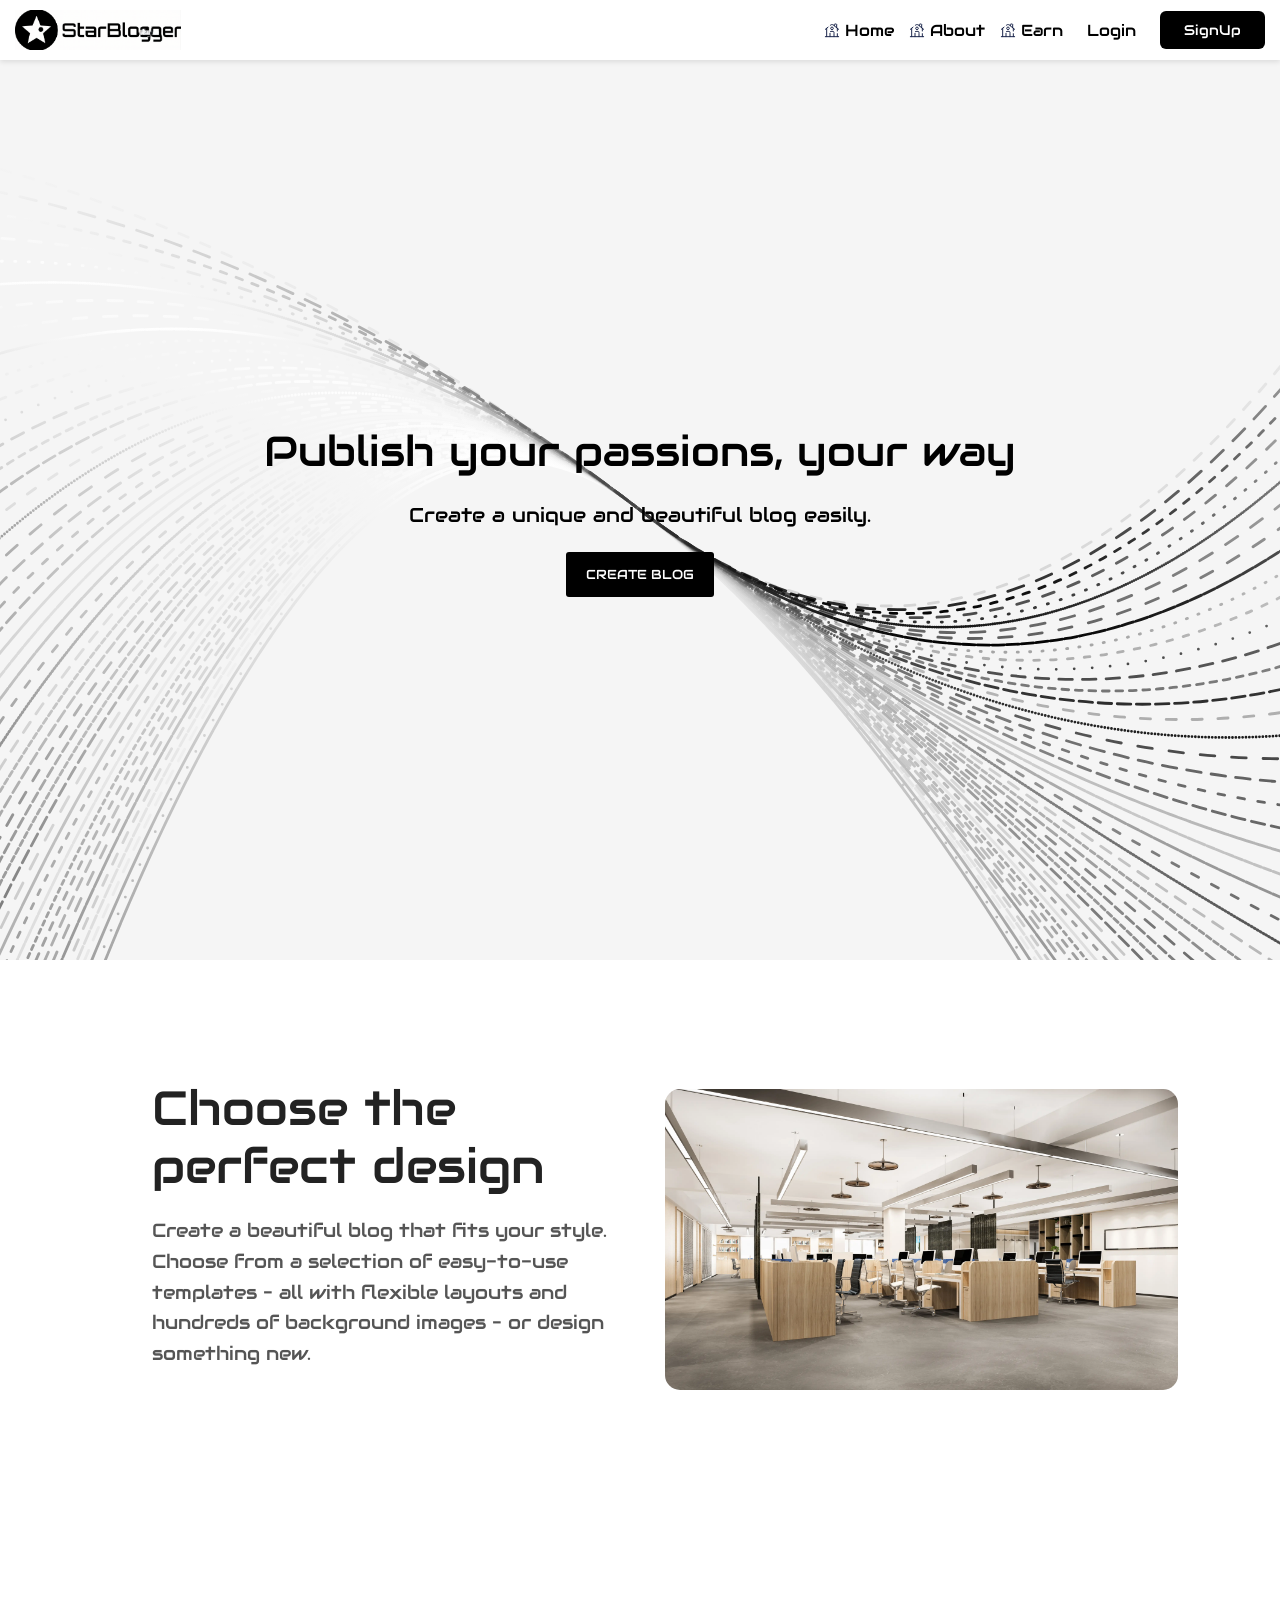
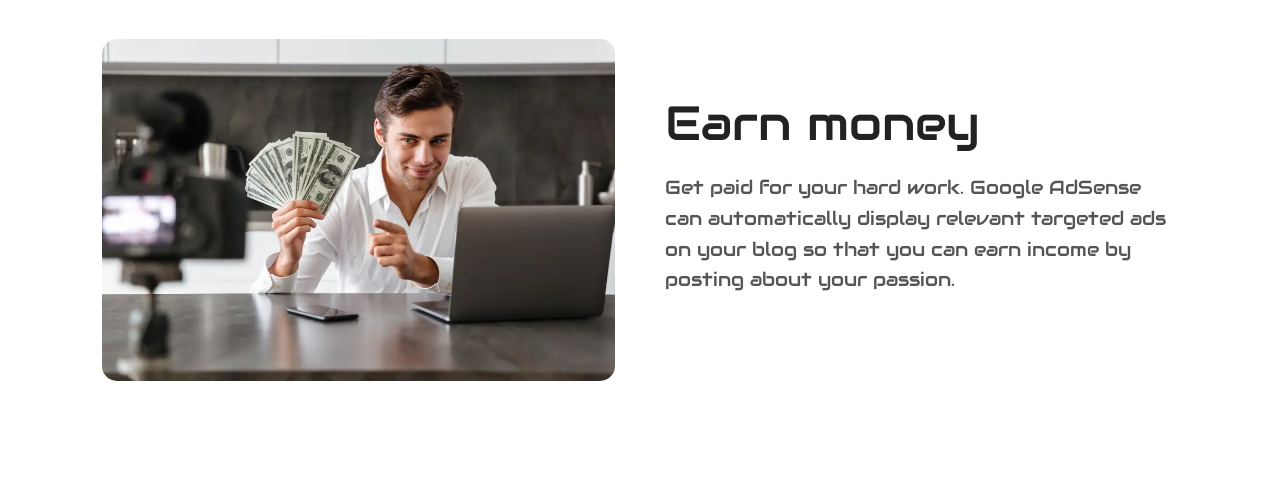
<file: index.html>
<!doctype html>
<html lang="en">
  <head>
    <meta charset="UTF-8" />
    <meta name="viewport" content="width=device-width, initial-scale=1.0" />
    <title>Blogger</title>
    <link rel="stylesheet" href="css/style.css" />
  </head>
  <body>
    <header class="main-header">
      <a href="#" class="h-icon"></a>
      <div id="h-tp-right">
        <nav class="h-nav-links">
          <a class="h-home-bt h-buttons" href="#se-home">
            <img src="images/home.svg" alt="" width="16px" height="16px" />
            Home
          </a>
          <a class="h-home-bt h-buttons" href="#desing-section">
            <img src="images/home.svg" alt="" width="16px" height="16px" />
            About
          </a>
          <a class="h-home-bt h-buttons" href="#earn-section">
            <img src="images/home.svg" alt="" width="16px" height="16px" />
            Earn
          </a>
        </nav>
        <a class="h-login-bt" href="login.html">Login</a>
        <a class="h-signup-bt" href="login.html">SignUp</a>

        <div id="drop-down-menu">
          <img
            id="h-menu-burger"
            onclick="onMenuClick()"
            src="/images/menu-burger.svg"
            alt="Menu"
            width="24px"
          />
          <div id="h-phone-links">
            <a class="h-home-bt h-buttons phone-links" href="#se-home">
              <img src="images/home.svg" alt="" width="16px" height="16px" />
              Home
            </a>
            <a class="h-home-bt h-buttons phone-links" href="#desing-section">
              <img src="images/home.svg" alt="" width="16px" height="16px" />
              About
            </a>
            <a class="h-home-bt h-buttons phone-links" href="#earn-section">
              <img src="images/home.svg" alt="" width="16px" height="16px" />
              Earn
            </a>
          </div>
        </div>
      </div>
    </header>

    <section id="se-home" class="section-home">
      <h2>Publish your passions, your way</h2>
      <p>Create a unique and beautiful blog easily.</p>
      <a href="login.html">Create Blog</a>
    </section>
    <section id="desing-section" class="hero-section">
      <div class="hero-content">
        <h1>Choose the perfect design</h1>
        <p>
          Create a beautiful blog that fits your style. Choose from a selection
          of easy-to-use templates – all with flexible layouts and hundreds of
          background images – or design something new.
        </p>
      </div>

      <div class="hero-image">
        <img src="images/section2.webp" alt="صورة توضيحية عائمة" />
      </div>
    </section>
    <section id="earn-section" class="hero-section">
      <div class="hero-image">
        <img src="images/section3.webp" alt="صورة توضيحية عائمة" />
      </div>
      <div class="hero-content">
        <h1>Earn money</h1>
        <p>
          Get paid for your hard work. Google AdSense can automatically display
          relevant targeted ads on your blog so that you can earn income by
          posting about your passion.
        </p>
      </div>
      <script src="js/index.js"></script>
    </section>
  </body>
</html>
</file>
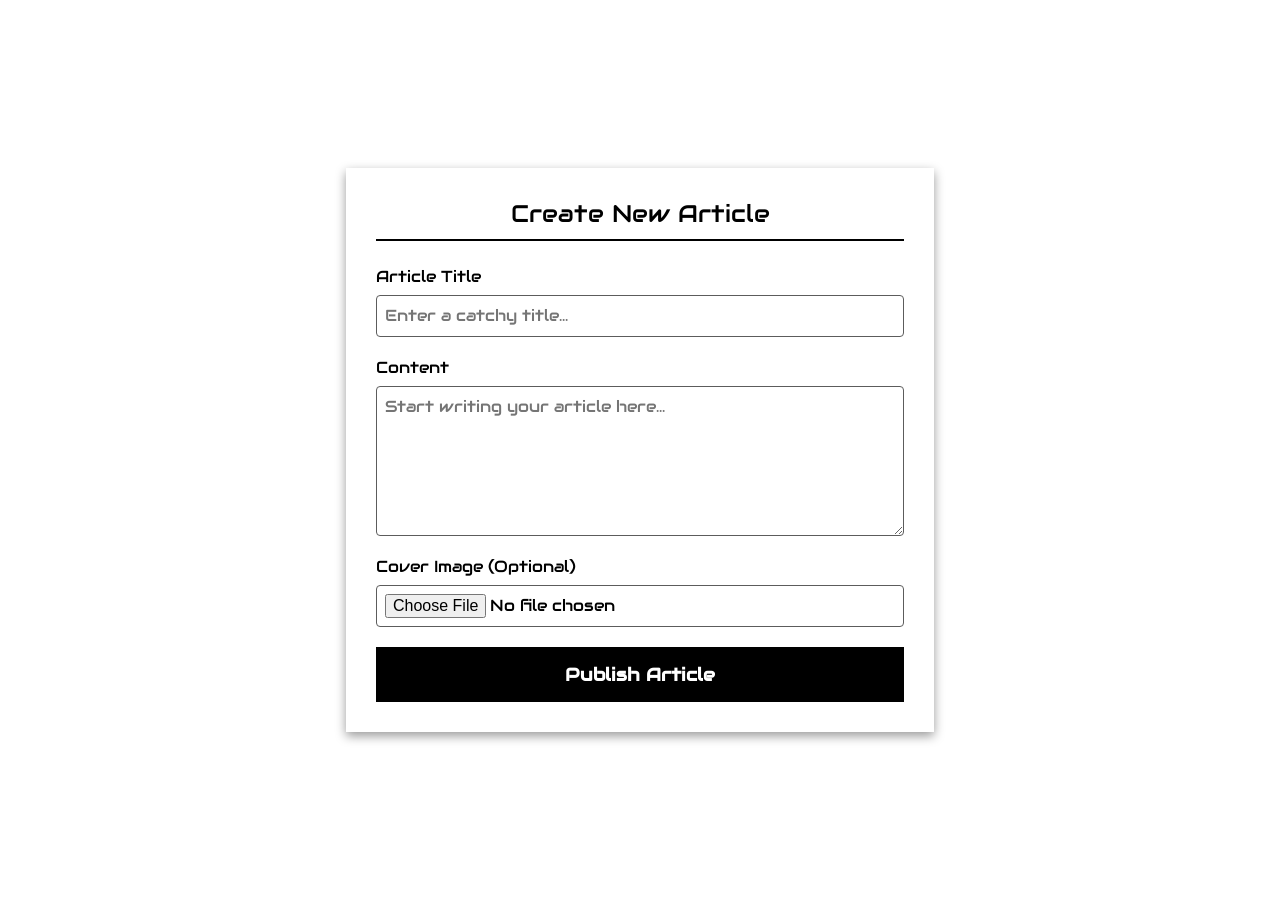
<file: create-artical.html>
<!doctype html>
<html lang="ar">

<head>
  <meta charset="UTF-8" />
  <meta name="viewport" content="width=device-width, initial-scale=1.0" />
  <title> Create Artical</title>
  <link rel="preconnect" href="https://fonts.googleapis.com" />
  <link rel="preconnect" href="https://fonts.gstatic.com" crossorigin />
  <link href="https://fonts.googleapis.com/css2?family=Audiowide&display=swap" rel="stylesheet" />
  <link rel="stylesheet" href="css/style.css" />
</head>

<body class="create-body">
  <main>
    <section>
      <div class="form-container">
        <h2>Create New Article</h2>
        <form enctype="multipart/form-data">
          <div class="form-group">
            <label for="title">Article Title</label>
            <input type="text" id="title" name="title" placeholder="Enter a catchy title..." required />
          </div>

          <div class="form-group">
            <label for="content">Content</label>
            <textarea id="content" name="content" placeholder="Start writing your article here..." required></textarea>
          </div>

          <div class="form-group">
            <label for="image">Cover Image (Optional)</label>
            <input type="file" id="image" name="image" accept="image/*" />
          </div>

          <button type="submit" onclick="handleFunction()" class="submit-btn">
            Publish Article
          </button>
        </form>
      </div>
    </section>
  </main>

  <script src="js/artical.js"></script>
  <script src="js/script.js"></script>
</body>

</html>
</file>
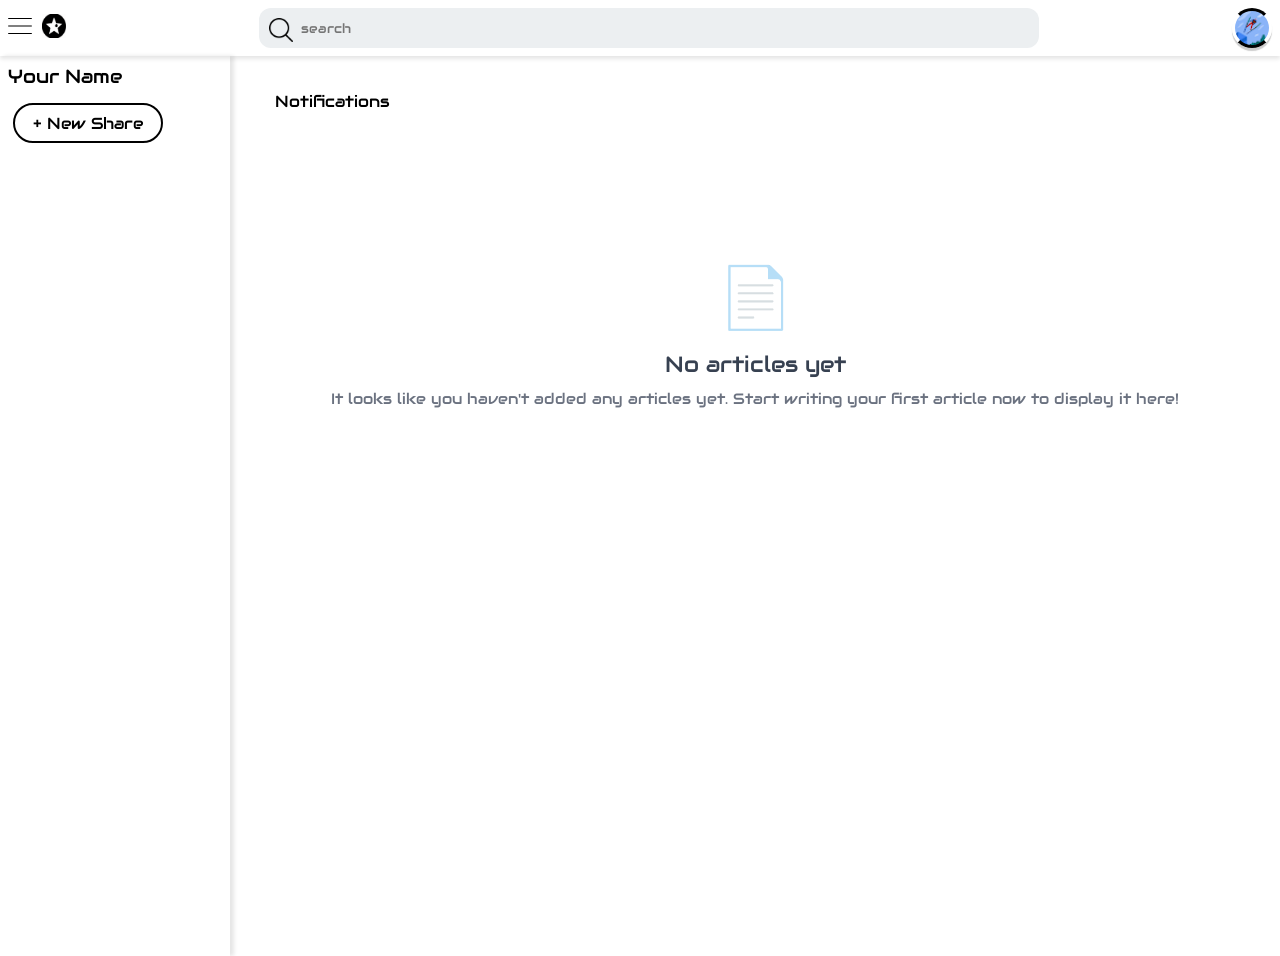
<file: home.html>
<!doctype html>
<html lang="en">
  <head>
    <meta charset="UTF-8" />
    <meta name="viewport" content="width=device-width, initial-scale=1.0" />
    <title>Blogger Home</title>
    <link rel="preconnect" href="https://fonts.googleapis.com" />
    <link rel="preconnect" href="https://fonts.gstatic.com" crossorigin />
    <link
      href="https://fonts.googleapis.com/css2?family=Audiowide&display=swap"
      rel="stylesheet"
    />

    <link rel="stylesheet" href="css/style.css">
  </head>
  <body class="home-body">
    <header class="home-header">
      <div id="right-side">
        <div id="drawer-logo" onclick="onMenuClicked()">
          <img src="images/menu-burger.svg" width="40px" height="40px" alt="" />
        </div>
        <div id="app-logo">
          <img src="images/icon.png" width="40" height="40" alt="Blogger logo" />
        </div>
      </div>
      <div id="searchbar">
        <label for="search"
          ><a href="#" id="apps"> <img src="images/search.png" alt="" /> </a></label>
        <input type="text" name="search" id="search" placeholder="search" />
      </div>
      <div id="left-side">
        <div id="acount-logo"></div>
      </div>
    </header>

    <main class="home-main">
      <aside id="home-aside">
        <h3>Your Name</h3>
        <a href="create-artical.html">+ New Share </a>
      </aside>
      <section class="content-section">
        <details>
          <summary>
            <div>Notifications</div>
          </summary>
          <p>
            This is the hidden content that gets revealed when the summary is
            clicked by the user.
          </p>
        </details>
        <div id="emptyState" class="empty-state">
          <div class="empty-icon">📄</div>
          <h3>No articles yet</h3>
          <p>
            It looks like you haven't added any articles yet. Start writing your
            first article now to display it here!
          </p>
        </article>

        <section id="list-items" aria-label="Your articles"></section>
      </section>
    </main>

    <footer></footer>
    <script src="js/home.js"></script>
  </body>
</html>
</file>
<file: css/style.css>
@font-face {
  font-family: 'Audiowide';
  src: url('../fonts/Audiowide-Regular.ttf') format('truetype');
  font-weight: 400px;
  font-style: normal;
  font-display: swap;
}
 :root {
        --bg-color: #ffffff;
        --text-color: #000000;
        --border-color: #000000;
        --hover-bg: #f2f2f2;
      }

 html {
        scroll-behavior: smooth;
      }
      * {
        padding: 0;
        margin: 0;
        box-sizing: border-box;
        font-family: "Audiowide", sans-serif;
        font-weight: 400;
        font-style: normal;
      }

      .main-header {
        padding-left: 15px;
        padding-right: 15px;
        display: flex;
        flex-direction: row;
        justify-content: space-between;
        align-items: center;
        background-color: white;
        width: 100%;
        height: 60px;
        position: sticky;
        top: 0;
        z-index: 1000;
        box-shadow: 0 2px 5px rgba(0, 0, 0, 0.1);
      }

      .h-icon {
        height: 40px;
        width: 200px;
        background-size: contain;
        background-image: url("../images/logo.png");
        background-repeat: no-repeat;
      }

      #h-tp-right {
        display: flex;
        align-items: center;
        gap: 24px;
      }

      a {
        text-decoration: none;
      }

      .h-nav-links {
        display: flex;
        gap: 15px;
      }

      .h-buttons {
        color: black;
        display: flex;
        align-items: center;
        gap: 5px;
      }

      .h-buttons:hover {
        color: #00000086;
        transition: color 0.3s ease;
      }

      .h-signup-bt {
        color: white;
        background-color: black;
        padding: 10px 24px;
        font-size: 14px;
        border-radius: 6px;
        transition: background-color 0.3s ease;
      }

      .h-signup-bt:hover {
        background-color: #333;
      }

      .h-login-bt {
        color: black;
      }

      .h-login-bt:hover {
        color: #00000086;
      }

      .section-home {
        display: flex;
        flex-wrap: wrap;
        gap: 24px;
        flex-direction: column;
        justify-content: center;
        align-items: center;
        min-height: 100vh;
        background-image: url("../images/oooscillate.svg");
        background-color: #f5f5f5;
        background-repeat: no-repeat;
        background-size: cover;
        background-position: center;
        text-align: center;
        padding: 20px;
      }

      .section-home h2 {
        font-size: 2.625rem;
      }

      .section-home p {
        font-size: 1.25rem;
      }

      .section-home a {
        padding: 0.875rem 1.25rem;
        font-size: 0.8125rem;
        text-transform: uppercase;
        border-radius: 0.1875rem;
        color: white;
        background-color: black;
        transition: background-color 0.3s;
      }

      .section-home a:hover {
        background-color: #333;
      }

      #h-menu-burger {
        display: none;
        cursor: pointer;
      }

      #drop-down-menu {
        display: none;
      }

      #h-phone-links {
        display: none;
      }

      @media (max-width: 700px) {
        .h-nav-links {
          display: none;
        }

        #drop-down-menu {
          display: block;
          position: relative;
        }

        #h-menu-burger {
          display: block;
        }

        .phone-links {
          width: 100%;
        }
      }
      #h-phone-links {
        display: flex;
        flex-direction: column;
        position: absolute;
        top: 40px;
        right: 0;
        background-color: white;
        min-width: 150px;
        border-radius: 8px;
        box-shadow: 0 4px 8px rgba(0, 0, 0, 0.1);
        padding: 10px;
        gap: 15px;
      }
      
      .hero-section {
        display: flex; 
        align-items: center; 
        justify-content: space-between; 
        padding: 120px 8%; 
        background-color: #ffffff; 
      }

      
      
      
      .hero-content {
        flex: 1; 
        padding-left: 50px; 
      }

      .hero-content h1 {
        font-size: 3rem;
        color: #222;
        margin-bottom: 20px;
        line-height: 1.2;
      }

      .hero-content p {
        font-size: 1.2rem;
        color: #555;
        margin-bottom: 30px;
        line-height: 1.6;
      }

      
      
      
      .hero-image {
        flex: 1; 
        display: flex;
        justify-content: center; 
      }

      .hero-image img {
        max-width: 100%;
        height: auto;
        border-radius: 15px;
        
        animation: floatImage 4s ease-in-out infinite;
      }

      
      
      
      @keyframes floatImage {
        0% {
          transform: translateY(0px); 
        }
        50% {
          transform: translateY(-20px); 
        }
        100% {
          transform: translateY(0px); 
        }
      }

      
      
      
      @media (max-width: 768px) {
        .hero-section {
          flex-direction: column; 
          text-align: center; 
          padding: 40px 5%;
        }
        #earn-section {
          flex-direction: column-reverse;
        }

        .hero-content {
          padding-left: 0;
          margin-bottom: 40px; 
        }

        .hero-content h1 {
          font-size: 2.2rem;
        }
      }
      .login-main {
        background-color: ghostwhite;
        display: flex;
        justify-self: center;
        align-items: center;
        width: 100vw;
        height: 100vh;
      }
      @media (min-width: 1000px) {
        .m-left-content {
          background-image: url("../images/image.png");
          width: 50vw;
          height: 100vh;
          background-repeat: no-repeat;
          background-size: cover;
          animation: moveBackground 30s linear infinite alternate;
        }
      }

      .m-right-content {
        margin: auto;
        width: 50vw;
        display: flex;
        justify-content: center;
        align-items: center;
      }

      @keyframes moveBackground {
        0% {
          background-position: left center;
        }
        100% {
          background-position: right center;
        }
      }
     .login-main input {
        display: block;
        border-color: #cedced;
        border-radius: 0.25rem;
        height: auto;
        padding-left: 1rem;
        padding-right: 1rem;
        font-size: 1.25rem;
        line-height: 1.5;
        border: 1px solid #5c5c5c;
        padding: 0.5rem;
        width: 100%;
        margin-bottom: 20px;
        margin-top: 0.25rem;
      }
      .login-main input:focus {
        outline: 2px solid black;
      }
      .bg {
        padding-left: 4rem;
        padding-right: 4rem;
        padding-top: 3rem;
        padding-bottom: 5rem;
        background-color: white;
        box-shadow: 0 4px 10px rgba(0, 0, 0, 0.1);
      }
      .login-main label {
        max-width: 30rem;
        margin-top: 1.5rem;
        font-size: 1rem;
        font-weight: 400;
        line-height: 1.4;
        display: block;
      }
      .login-nav {
        display: flex;
        border: 2px solid black;
        border-radius: 100px;
        padding: 5px;
        justify-content: space-around;
      }

      .active-nav {
        color: white;
        text-decoration: none;
        padding: 10px 0px;
        width: 150px;
        text-align: center;
        background-color: black;
        border-radius: 50px;
      }
      .inactive-nav {
        color: black;
        text-decoration: none;
        padding: 10px 0px;
        width: 150px;
        text-align: center;
      }
      #login-form {
        display: none;
      }

      .home-header {
        height: 56px;
        box-shadow: 0px 3px 4px rgba(0, 0, 0, 0.1);
        display: flex;
        justify-content: space-between;
        gap: 15px;
        padding: 8px;
      }
      #left-side {
        display: flex;
        justify-content: center;
        align-items: center;
      }
      #acount-logo {
        height: 40px;
        width: 40px;
        display: inline-block;
        background-image: url("../images/account.png");
        background-repeat: no-repeat;
        background-size: cover;
        border-radius: 100px;
        border-top: 3px solid black;
        border-left: 3px solid white;
        border-bottom: 3px solid black;
        border-right: 3px solid white;
        box-shadow: 0px 3px 1px rgba(0, 0, 0, 0.2);
      }
      #apps {
        height: 40px;
        width: 40px;
        display: flex;
        justify-content: center;
        align-items: center;
        padding: 8px;
      }
       .home-body img {
        width: 24px;
        height: 24px;
      }
      #searchbar {
        display: flex;
        border-radius: 28px;
        padding: 2px;
        overflow: hidden;
        background-color: rgb(236, 239, 241);
        border-radius: 12px;
        width: 100%;
        max-width: 780px;
        margin-left: auto;
        margin-right: auto;
      }
     .home-body input {
        display: block;
        background-color: transparent;
        border-radius: none;
        border: none;
        width: inherit;
      }
     .home-body input:focus {
        background-color: none;
        border-radius: none;
        outline: none;
      }
      #right-side {
        display: flex;
        justify-content: center;
        align-items: center;
        gap: 10px;
      }
      #right-side img {
        size: 50px 50px;
      }
     .home-body main {
        display: flex;
      }
      #home-aside {
        padding: 8px;
        display: flex;
        flex-direction: column;
        width: 280px;
        height: 100vh;
        box-shadow: 4px 0px 4px rgba(0, 0, 0, 0.1);
      }
      .content-section {
        width: 100%;
        padding: 20px 30px;
      }
      #home-aside a {
        margin-top: 15px;
        margin-left: 5px;
        color: #000;
        display: flex;
        justify-content: center;
        align-items: center;
        text-decoration: none;
        text-align: center;
        max-width: 150px;
        height: 40px;
        padding: 0 15px;
        background-color: white;
        border: 2px solid black;
        border-radius: 100px;
        transition: all 0.3s ease;
      }

      #home-aside a:hover {
        background-color: #000;
        color: #fff;
        cursor: pointer;
      }
     .home-body summary {
        display: flex;
        justify-content: space-between;
        padding: 15px;
      }

      .card-container {
        background-color: white;
        border: 1px solid #e0e0e0;
        border-radius: 8px;
        padding: 16px;
        display: flex;
        justify-content: space-between;
        align-items: flex-start;
        width: 100%;

        box-sizing: border-box;
      }

      .card-left {
        display: flex;
        flex-direction: column;
        gap: 8px;
      }

      .profile {
        display: flex;
        align-items: center;
        gap: 8px;
      }

      .avatar {
        width: 40px;
        height: 40px;
        border-radius: 50%;
        overflow: hidden;
        background-color: transparent;
      }

      .username {
        font-weight: 500;
        color: #333;
      }

      .stats {
        display: flex;
        align-items: center;
        gap: 16px;
        margin-top: 8px;
        color: #777;
      }

      .stat-item {
        display: flex;
        align-items: center;
        gap: 4px;
        font-size: 14px;
      }

      .icon {
        width: 18px;
        height: 18px;
      }

      .card-right {
        display: grid;
        grid-template-columns: 1fr auto;
        gap: 0px 16px;
        align-items: flex-start;
      }

      .post-info {
        grid-column: 1;
        text-align: left;
        display: flex;
        flex-direction: column;
        align-items: flex-end;
        gap: 4px;
      }

      .letter-box {
        grid-column: 2;
        width: 50px;
        height: 50px;
        border: 1px solid #ccc;
        border-radius: 4px;
        display: flex;
        justify-content: center;
        align-items: center;
        margin-left: 16px;
        align-self: flex-start;
      }

      .letter {
        font-size: 24px;
        font-weight: bold;
        color: #333;
      }

      .post-title {
        font-size: 16px;
        margin: 0;
        font-weight: 500;
        color: #333;
      }

      .post-meta {
        display: flex;
        align-items: center;
        gap: 8px;
        color: #888;
        font-size: 14px;
      }

      .status {
        color: #fca130;
      }

      .separator {
        margin: 0 4px;
      }
      #list-items {
        display: flex;
        gap: 20px;
        padding: 5px;
        flex-direction: column;
      }
      
      .empty-state .empty-icon {
        font-size: 60px;
        margin-bottom: 15px;
        opacity: 0.5; 
      }

      
      .empty-state h3 {
        margin: 0 0 10px 0;
        color: #374151;
        font-size: 22px;
      }

      
      .empty-state p {
        margin: 0 0 25px 0;
        color: #6b7280;
        font-size: 15px;
        line-height: 1.5;
      }

      .empty-state {
        display: none;
        text-align: center;
        flex-direction: column;
        justify-content: center;
        align-items: center;
        height: 50vh;
      }

      .articleBtns {
        display: none;
      }

      .articleBtn {
        border: none;
      }

      .articleBtn:hover {
        background-color: rgba(89, 89, 89, 0.329);
        border-radius: 5px;
      }

      .card-container:hover .articleBtns {
        display: inline;
      }
      @media (width<700px) {
        #home-aside {
          position: absolute;
          background-color: white;
          z-index: 1001;
        }
        .post-title {
          max-width: 200px;
          overflow: hidden;
          text-overflow: ellipsis;
          white-space: nowrap;
        }
      }
      .content-section details p {
        padding: 5px;
        padding-bottom: 15px;
        background-color: rgba(191, 255, 161, 0.539);
        border-radius: 5px;
        color: gray;
      }
      .card-container:hover {
        border: 1px solid gray;
        box-shadow: 0px 2px 4px rgba(0, 0, 0, 0.1);
      }

       .create-body {
        background-color: var(--bg-color);
        color: var(--text-color);
        display: flex;
        justify-content: center;
        align-items: center;
        min-height: 100vh;
        padding: 20px;
      }

      .form-container {
        width: 100%;
        max-width: 600px;
        padding: 30px;
        background-color: var(--bg-color);
        box-shadow: 0px 4px 10px rgba(0, 0, 0, 0.4);
      }

      .form-container h2 {
        text-align: center;
        margin-bottom: 25px;
        font-size: 24px;
        border-bottom: 2px solid var(--border-color);
        padding-bottom: 10px;
      }

      .form-group {
        margin-bottom: 20px;
      }

      .form-group label {
        display: block;
        margin-bottom: 8px;
        font-size: 16px;
      }

      .create-body input[type="text"],
      .create-body textarea,
      .create-body input[type="file"] {
        display: block;
        border-color: #cedced;
        border-radius: 0.25rem;
        height: auto;
        padding-left: 1rem;
        padding-right: 1rem;
        font-size: 16px;
        line-height: 1.5;
        border: 1px solid #5c5c5c;
        padding: 0.5rem;
        width: 100%;
        margin-bottom: 20px;
        margin-top: 0.25rem;
      }

      .create-body input[type="text"]:focus,
      .create-body textarea:focus {
        outline: 2px solid black;
      }

      .create-body input[type="text"]:focus,
      .create-body textarea:focus {
        background-color: var(--hover-bg);
      }

      .create-body textarea {
        resize: vertical;
        min-height: 150px;
      }

      .create-body input[type="file"] {
        padding: 8px;
        cursor: pointer;
      }

     .create-body .submit-btn {
        width: 100%;
        padding: 15px;
        background-color: var(--text-color);
        color: var(--bg-color);
        border: 1px solid var(--border-color);
        font-size: 18px;
        font-weight: bold;
        cursor: pointer;
        transition: all 0.3s ease;
      }

    .create-body  .submit-btn:hover {
        background-color: var(--bg-color);
        color: var(--text-color);
      }
</file>
